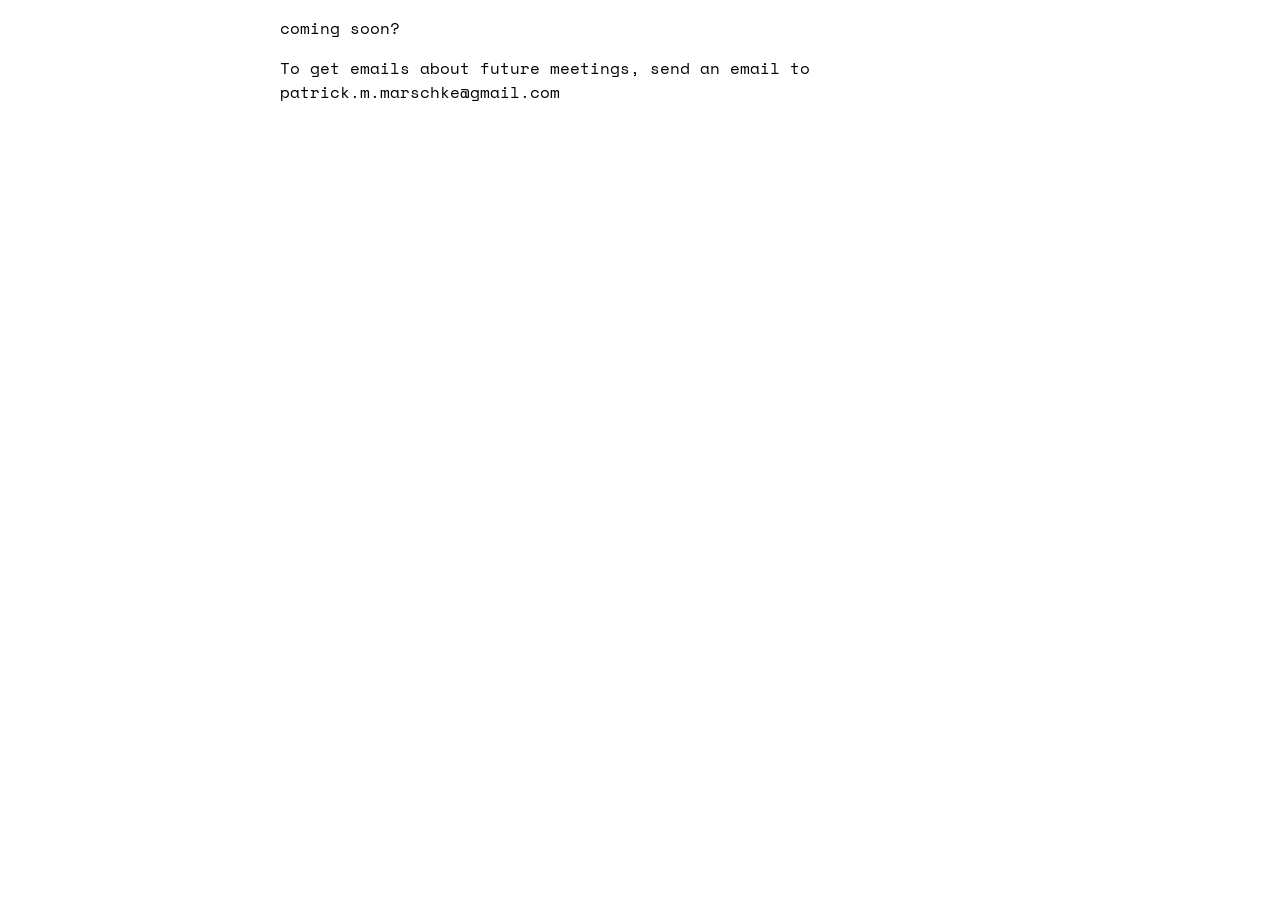
<file: chicago/index.html>
<!DOCTYPE html>
<html lang="en">

<head>
  <meta charset="UTF-8">
  <meta name="viewport" content="width=device-width, initial-scale=1.0">
  <title>Chicago - ❏❐computermusic.club❑❒</title>
  <link rel="preload" href="/fonts/SpaceMono-Regular.woff2" as="font" type="font/woff2" crossorigin>
	<link rel="preload" href="/fonts/SpaceMono-Bold.woff2" as="font" type="font/woff2" crossorigin>
	<link rel="preload" href="/fonts/SpaceMono-Italic.woff2" as="font" type="font/woff2" crossorigin>
	<link rel="preload" href="/fonts/SpaceMono-BoldItalic.woff2" as="font" type="font/woff2" crossorigin>
  <link rel="stylesheet" href="/styles/main.css">
</head>

<body>
  <p>coming soon?</p>
  <p>To get emails about future meetings, send an email to patrick.m.marschke@gmail.com</p>
</body>

</html>
</file>
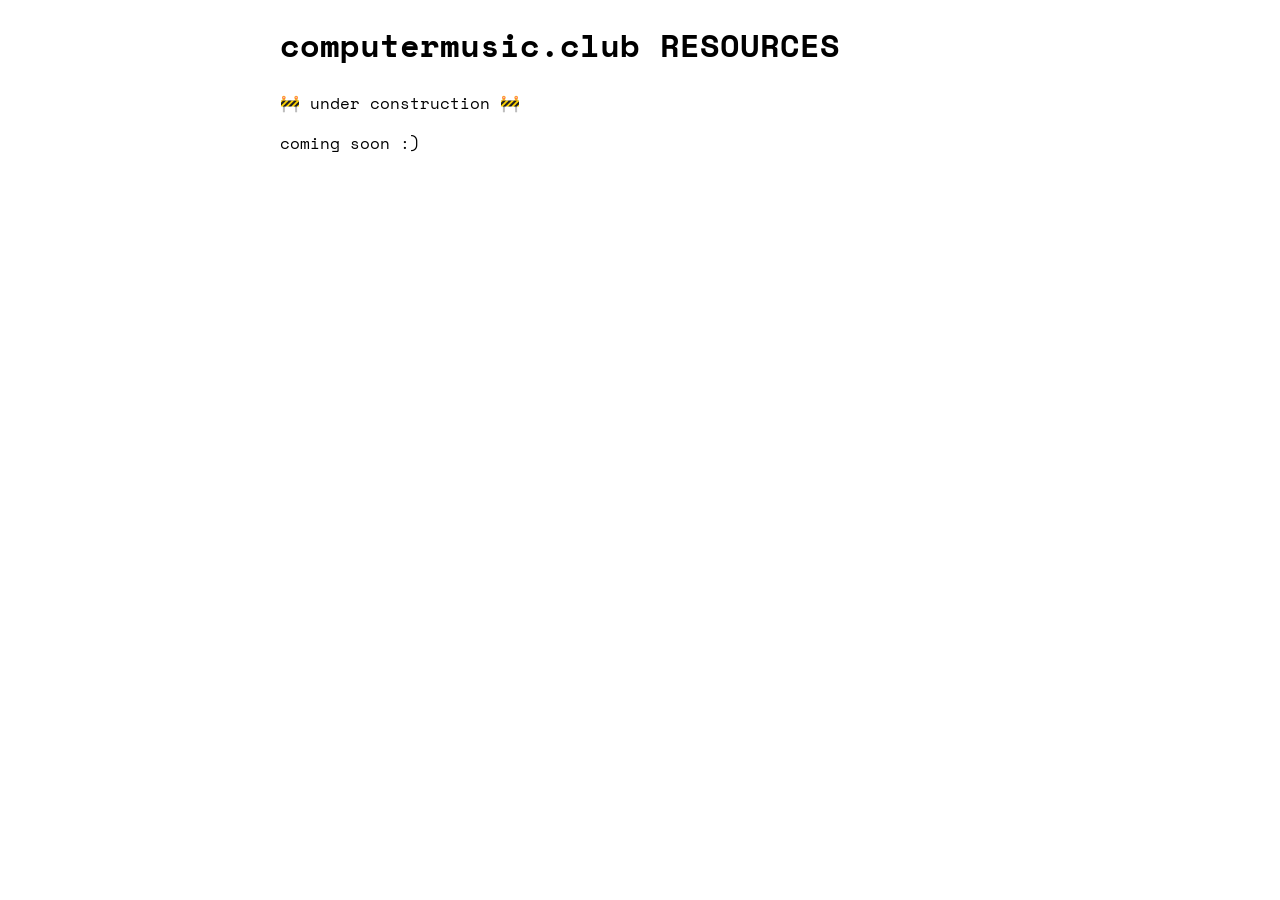
<file: resources/index.html>
<!DOCTYPE html>
<html lang="en">

<head>
  <meta charset="UTF-8">
  <meta http-equiv="X-UA-Compatible" content="IE=edge">
  <meta name="viewport" content="width=device-width, initial-scale=1.0">
  <title>Resources</title>
  <link rel="stylesheet" href="/styles/main.css">
</head>

<body>
  <h1>computermusic.club RESOURCES</h1>
  <p>🚧 under construction 🚧</p>
  <p>coming soon :)</p>
</body>

</html>
</file>
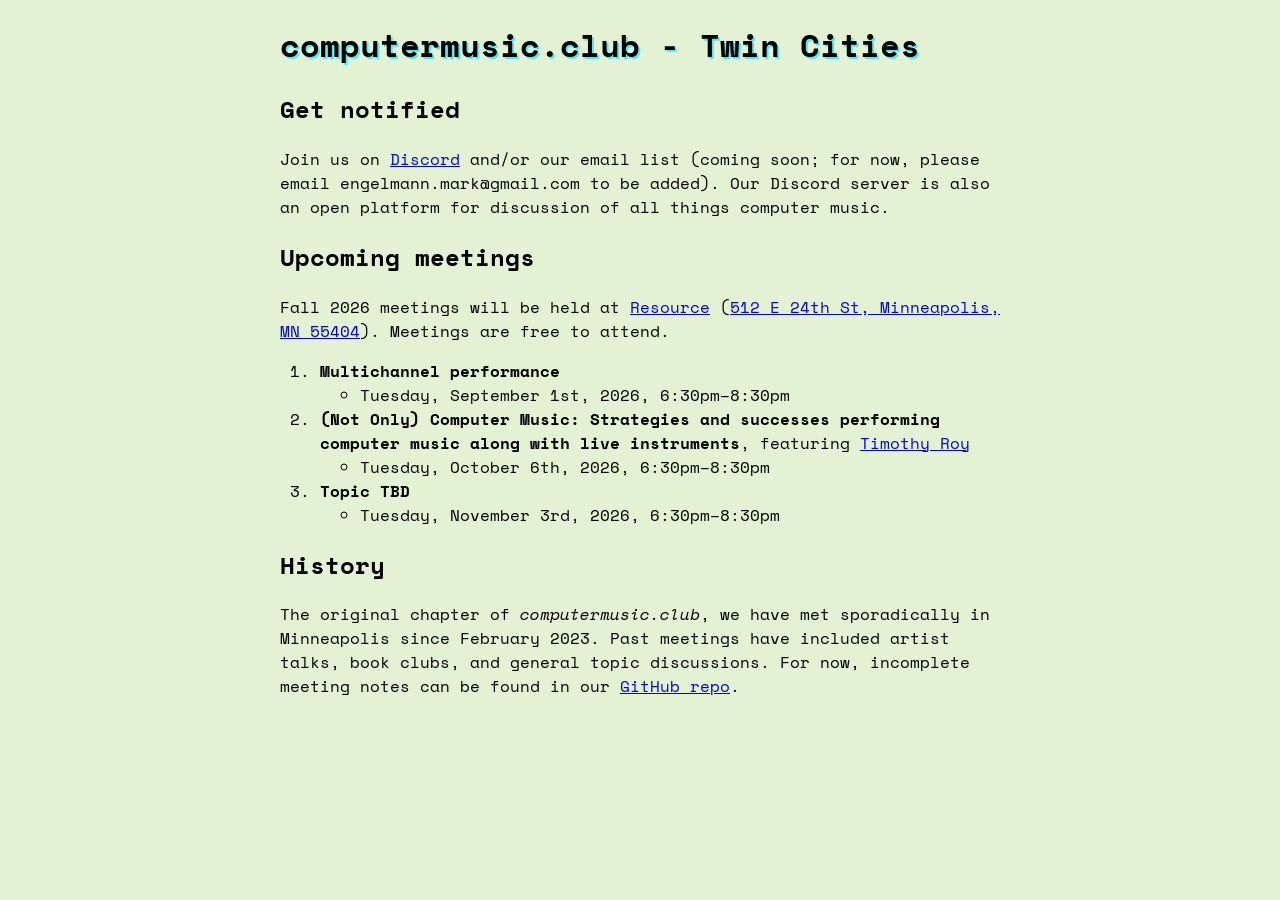
<file: twin-cities/index.html>
<!DOCTYPE html>
<html lang="en">

<head>
  <meta charset="UTF-8">
  <meta name="viewport" content="width=device-width, initial-scale=1.0">
  <title>Twin Cities - ❏❐computermusic.club❑❒</title>
  <link rel="preload" href="/fonts/SpaceMono-Regular.woff2" as="font" type="font/woff2" crossorigin>
	<link rel="preload" href="/fonts/SpaceMono-Bold.woff2" as="font" type="font/woff2" crossorigin>
	<link rel="preload" href="/fonts/SpaceMono-Italic.woff2" as="font" type="font/woff2" crossorigin>
	<link rel="preload" href="/fonts/SpaceMono-BoldItalic.woff2" as="font" type="font/woff2" crossorigin>
  <link rel="stylesheet" href="/styles/main.css">
  <link rel="stylesheet" href="/styles/tc.css">
</head>

<body>
  <h1>computer<wbr>music<wbr>.club - Twin Cities</h1>
  <h2>Get notified</h2>
  <p>Join us on <a href="https://discord.gg/KaZ2F4ftPq" title="Discord server for computermusic.club - Twin Cities">Discord</a> and/or our email list (coming soon; for now, please email <span>engelmann</span>.mark<span class="email-obf">blah</span>@gmail.com to be added). Our Discord server is also an open platform for discussion of all things computer music.</p>
  <h2>Upcoming meetings</h2>
  <p>Fall 2026 meetings will be held at <a href="https://www.resource-mpls.com/" title="Resource's website">Resource</a> (<a href="https://maps.app.goo.gl/5gbC2xQ7ZtiuZ9pDA" title="Google Maps link to Resource">512 E 24th St, Minneapolis, MN 55404</a>). Meetings are free to attend.</p>
  <ol>
    <li>
      <b>Multichannel performance</b>
      <ul><li>Tuesday, September 1st, 2026, 6:30pm–8:30pm</li></ul>
    </li>
    <li>
      <b>(Not Only) Computer Music: Strategies and successes performing computer music along with live instruments</b>, featuring <a href="https://www.timothyroymusic.com/">Timothy Roy</a>
      <ul><li>Tuesday, October 6th, 2026, 6:30pm–8:30pm</li></ul>
    </li>
    <li>
      <b>Topic TBD</b>
      <ul><li>Tuesday, November 3rd, 2026, 6:30pm–8:30pm</li></ul>
    </li>
  </ol>
  <h2>History</h2>
  <p>The original chapter of <i>computermusic.club</i>, we have met sporadically in Minneapolis since February 2023. Past meetings have included artist talks, book clubs, and general topic discussions. For now, incomplete meeting notes can be found in our <a href="https://github.com/ptrkmrsck/computermusicclub/tree/master/meeting-notes">GitHub repo</a>.</p>
</body>

</html>
</file>
<file: styles/main.css>
:root {
  --cmc-teal: #04a0aa;
  --cmc-light-teal: #58e7f5;
  --med-pink: #e996a9;
  --neutral-green: #e2f2d2;
}

@font-face {
  font-family: "Space Mono";
  font-display: swap;
  font-optical-sizing: auto;
  font-weight: normal;
  font-style: normal;
  src: url("/fonts/SpaceMono-Regular.woff2") format("woff2");
}

@font-face {
  font-family: "Space Mono";
  font-display: swap;
  font-optical-sizing: auto;
  font-weight: normal;
  font-style: italic;
  src: url("/fonts/SpaceMono-Italic.woff2") format("woff2");
}

@font-face {
  font-family: "Space Mono";
  font-display: swap;
  font-optical-sizing: auto;
  font-weight: bold;
  font-style: normal;
  src: url("/fonts/SpaceMono-Bold.woff2") format("woff2");
}

@font-face {
  font-family: "Space Mono";
  font-display: swap;
  font-optical-sizing: auto;
  font-weight: bold;
  font-style: italic;
  src: url("/fonts/SpaceMono-BoldItalic.woff2") format("woff2");
}

html {
  background: white;
  font-size: 16px;
  font-family: "Space Mono", monospace;
}

body {
  max-width: 45rem;
  margin: 1rem auto 3rem;
  padding-inline: 1rem;
}

a:visited {
  color: blue;
}

img {
  max-width: 100%;
  width: 35rem;
  height: auto;
}

.homepage-nav ul {
  font-size: 1.2rem;
  list-style: none;
  padding-left: 0;
}

.subtitle {
  padding-inline: 1rem;
  padding-block: 0.5rem;
  color: white;
  background-color: var(--cmc-teal);
  box-shadow: 2px 2px var(--cmc-light-teal);
  text-align: center;
}

.email-obf {
  display: none;
}

.homepage-h1 {
  text-shadow: 2px 2px var(--cmc-light-teal);
}
</file>
<file: styles/tc.css>
html {
  background-color: var(--neutral-green);
}

h1 {
  text-shadow: 2px 2px var(--cmc-light-teal);
}
</file>
